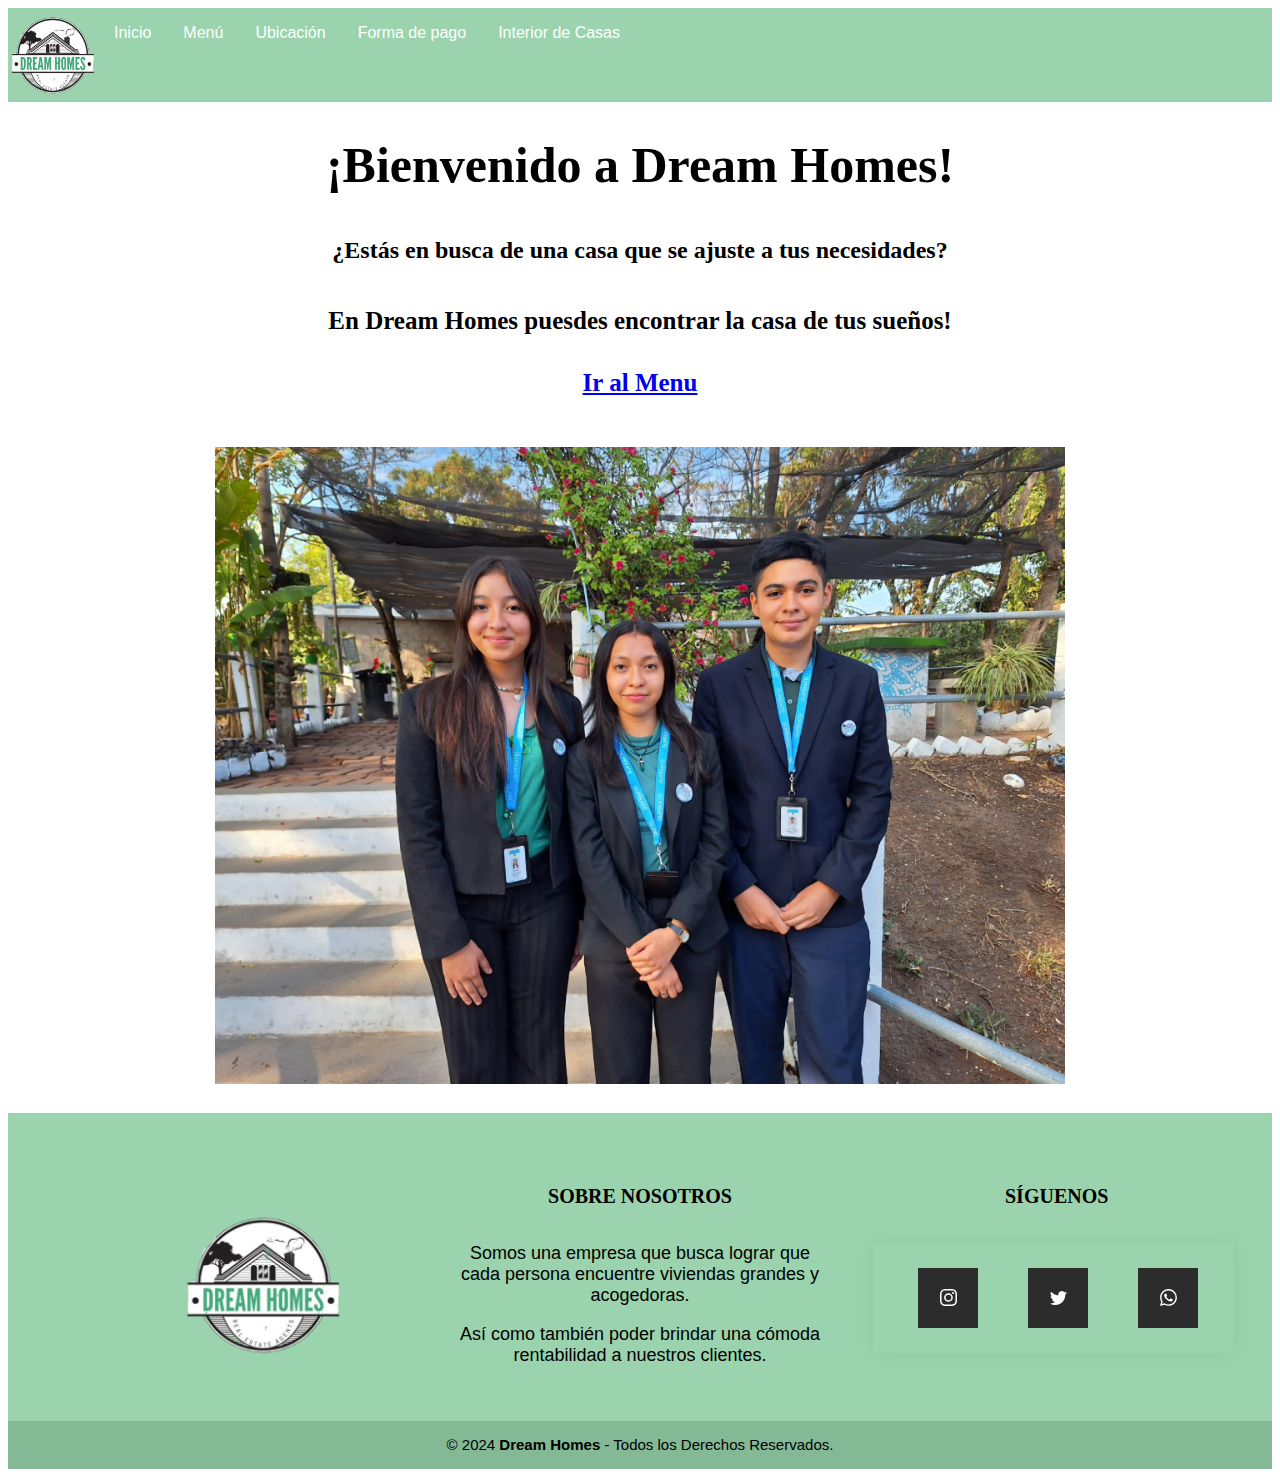
<file: index.html>
<!DOCTYPE html>
<html lang="en">
<head>
    <meta charset="UTF-8">
    <meta name="viewport" content="width=device-width, initial-scale=1.0">
    <link rel="stylesheet" href="css/iniciooodhh.css">
    <title>Dream Homes</title>
</head>
 <!--Hola, aqui haremos la página de inicio-->
 <header>
    <div class="Menú">
<nav>
    <ul>
        <li><img id="logo" src="img/dreamhomes.png"></li>
        <li><a href="index.html">Inicio</a></li>
        <li><a href="menú.html">Menú</a></li>
        <li><a href="ubicación.html">Ubicación</a></li>
        <li><a href="contacto.html">Forma de pago</a></li>
        <li><a href="interior.html">Interior de Casas</a></li>
    </ul>
</nav>  
<body>
    <center>
    <h1>¡Bienvenido a Dream Homes!</h1>
    <h2>¿Estás en busca de una casa que se ajuste a tus necesidades?</h2>
    <h4>En Dream Homes puesdes encontrar la casa de tus sueños!</h4>

   <div id="comenzar">
    <a href="menú.html"><h3>Ir al Menu</h3></a>
   </div>
    <img id="dream" src="img/wearedreamhomes.jpg">
   </center>
   
</body>
<footer class="pie">
    <div class="grupo-1">
        <div class="box">
            <figure>
                <a href="#">
                    <img src="img/dreamhomes.png" alt="logo de dream homes">
                </a>
            </figure>
        </div>
        <div class="box">
            <h2>SOBRE NOSOTROS</h2>
            <p>Somos una empresa que busca lograr que cada persona encuentre viviendas grandes y acogedoras.</p>
            <p>Así como también poder brindar una cómoda rentabilidad a nuestros clientes.</p>
        </div>
        <div class="box">
            <h2>SÍGUENOS</h2>
            <div class="red-social">
                <div class="card">
                    <a href="#" class="socialContainer containerOne">
                      <svg class="socialSvg instagramSvg" viewBox="0 0 16 16"> <path d="M8 0C5.829 0 5.556.01 4.703.048 3.85.088 3.269.222 2.76.42a3.917 3.917 0 0 0-1.417.923A3.927 3.927 0 0 0 .42 2.76C.222 3.268.087 3.85.048 4.7.01 5.555 0 5.827 0 8.001c0 2.172.01 2.444.048 3.297.04.852.174 1.433.372 1.942.205.526.478.972.923 1.417.444.445.89.719 1.416.923.51.198 1.09.333 1.942.372C5.555 15.99 5.827 16 8 16s2.444-.01 3.298-.048c.851-.04 1.434-.174 1.943-.372a3.916 3.916 0 0 0 1.416-.923c.445-.445.718-.891.923-1.417.197-.509.332-1.09.372-1.942C15.99 10.445 16 10.173 16 8s-.01-2.445-.048-3.299c-.04-.851-.175-1.433-.372-1.941a3.926 3.926 0 0 0-.923-1.417A3.911 3.911 0 0 0 13.24.42c-.51-.198-1.092-.333-1.943-.372C10.443.01 10.172 0 7.998 0h.003zm-.717 1.442h.718c2.136 0 2.389.007 3.232.046.78.035 1.204.166 1.486.275.373.145.64.319.92.599.28.28.453.546.598.92.11.281.24.705.275 1.485.039.843.047 1.096.047 3.231s-.008 2.389-.047 3.232c-.035.78-.166 1.203-.275 1.485a2.47 2.47 0 0 1-.599.919c-.28.28-.546.453-.92.598-.28.11-.704.24-1.485.276-.843.038-1.096.047-3.232.047s-2.39-.009-3.233-.047c-.78-.036-1.203-.166-1.485-.276a2.478 2.478 0 0 1-.92-.598 2.48 2.48 0 0 1-.6-.92c-.109-.281-.24-.705-.275-1.485-.038-.843-.046-1.096-.046-3.233 0-2.136.008-2.388.046-3.231.036-.78.166-1.204.276-1.486.145-.373.319-.64.599-.92.28-.28.546-.453.92-.598.282-.11.705-.24 1.485-.276.738-.034 1.024-.044 2.515-.045v.002zm4.988 1.328a.96.96 0 1 0 0 1.92.96.96 0 0 0 0-1.92zm-4.27 1.122a4.109 4.109 0 1 0 0 8.217 4.109 4.109 0 0 0 0-8.217zm0 1.441a2.667 2.667 0 1 1 0 5.334 2.667 2.667 0 0 1 0-5.334z"></path> </svg>
                    </a>
                    
                    <a href="#" class="socialContainer containerTwo">
                      <svg class="socialSvg facebookSvg" viewBox="0 0 16 16"> <path d="M5.026 15c6.038 0 9.341-5.003 9.341-9.334 0-.14 0-.282-.006-.422A6.685 6.685 0 0 0 16 3.542a6.658 6.658 0 0 1-1.889.518 3.301 3.301 0 0 0 1.447-1.817 6.533 6.533 0 0 1-2.087.793A3.286 3.286 0 0 0 7.875 6.03a9.325 9.325 0 0 1-6.767-3.429 3.289 3.289 0 0 0 1.018 4.382A3.323 3.323 0 0 1 .64 6.575v.045a3.288 3.288 0 0 0 2.632 3.218 3.203 3.203 0 0 1-.865.115 3.23 3.23 0 0 1-.614-.057 3.283 3.283 0 0 0 3.067 2.277A6.588 6.588 0 0 1 .78 13.58a6.32 6.32 0 0 1-.78-.045A9.344 9.344 0 0 0 5.026 15z"></path> </svg>              </a>
                      
                   
                    
                    <a href="#" class="socialContainer containerFour">
                      <svg class="socialSvg whatsappSvg" viewBox="0 0 16 16"> <path d="M13.601 2.326A7.854 7.854 0 0 0 7.994 0C3.627 0 .068 3.558.064 7.926c0 1.399.366 2.76 1.057 3.965L0 16l4.204-1.102a7.933 7.933 0 0 0 3.79.965h.004c4.368 0 7.926-3.558 7.93-7.93A7.898 7.898 0 0 0 13.6 2.326zM7.994 14.521a6.573 6.573 0 0 1-3.356-.92l-.24-.144-2.494.654.666-2.433-.156-.251a6.56 6.56 0 0 1-1.007-3.505c0-3.626 2.957-6.584 6.591-6.584a6.56 6.56 0 0 1 4.66 1.931 6.557 6.557 0 0 1 1.928 4.66c-.004 3.639-2.961 6.592-6.592 6.592zm3.615-4.934c-.197-.099-1.17-.578-1.353-.646-.182-.065-.315-.099-.445.099-.133.197-.513.646-.627.775-.114.133-.232.148-.43.05-.197-.1-.836-.308-1.592-.985-.59-.525-.985-1.175-1.103-1.372-.114-.198-.011-.304.088-.403.087-.088.197-.232.296-.346.1-.114.133-.198.198-.33.065-.134.034-.248-.015-.347-.05-.099-.445-1.076-.612-1.47-.16-.389-.323-.335-.445-.34-.114-.007-.247-.007-.38-.007a.729.729 0 0 0-.529.247c-.182.198-.691.677-.691 1.654 0 .977.71 1.916.81 2.049.098.133 1.394 2.132 3.383 2.992.47.205.84.326 1.129.418.475.152.904.129 1.246.08.38-.058 1.171-.48 1.338-.943.164-.464.164-.86.114-.943-.049-.084-.182-.133-.38-.232z"></path> </svg>
                    </a>
                  </div>    
            </div>
        </div>
    </div>
    <div class="grupo-2">
        <small>&copy; 2024 <b>Dream Homes</b> - Todos los Derechos Reservados.</small>

    </div>
</footer>
</html>
</file>
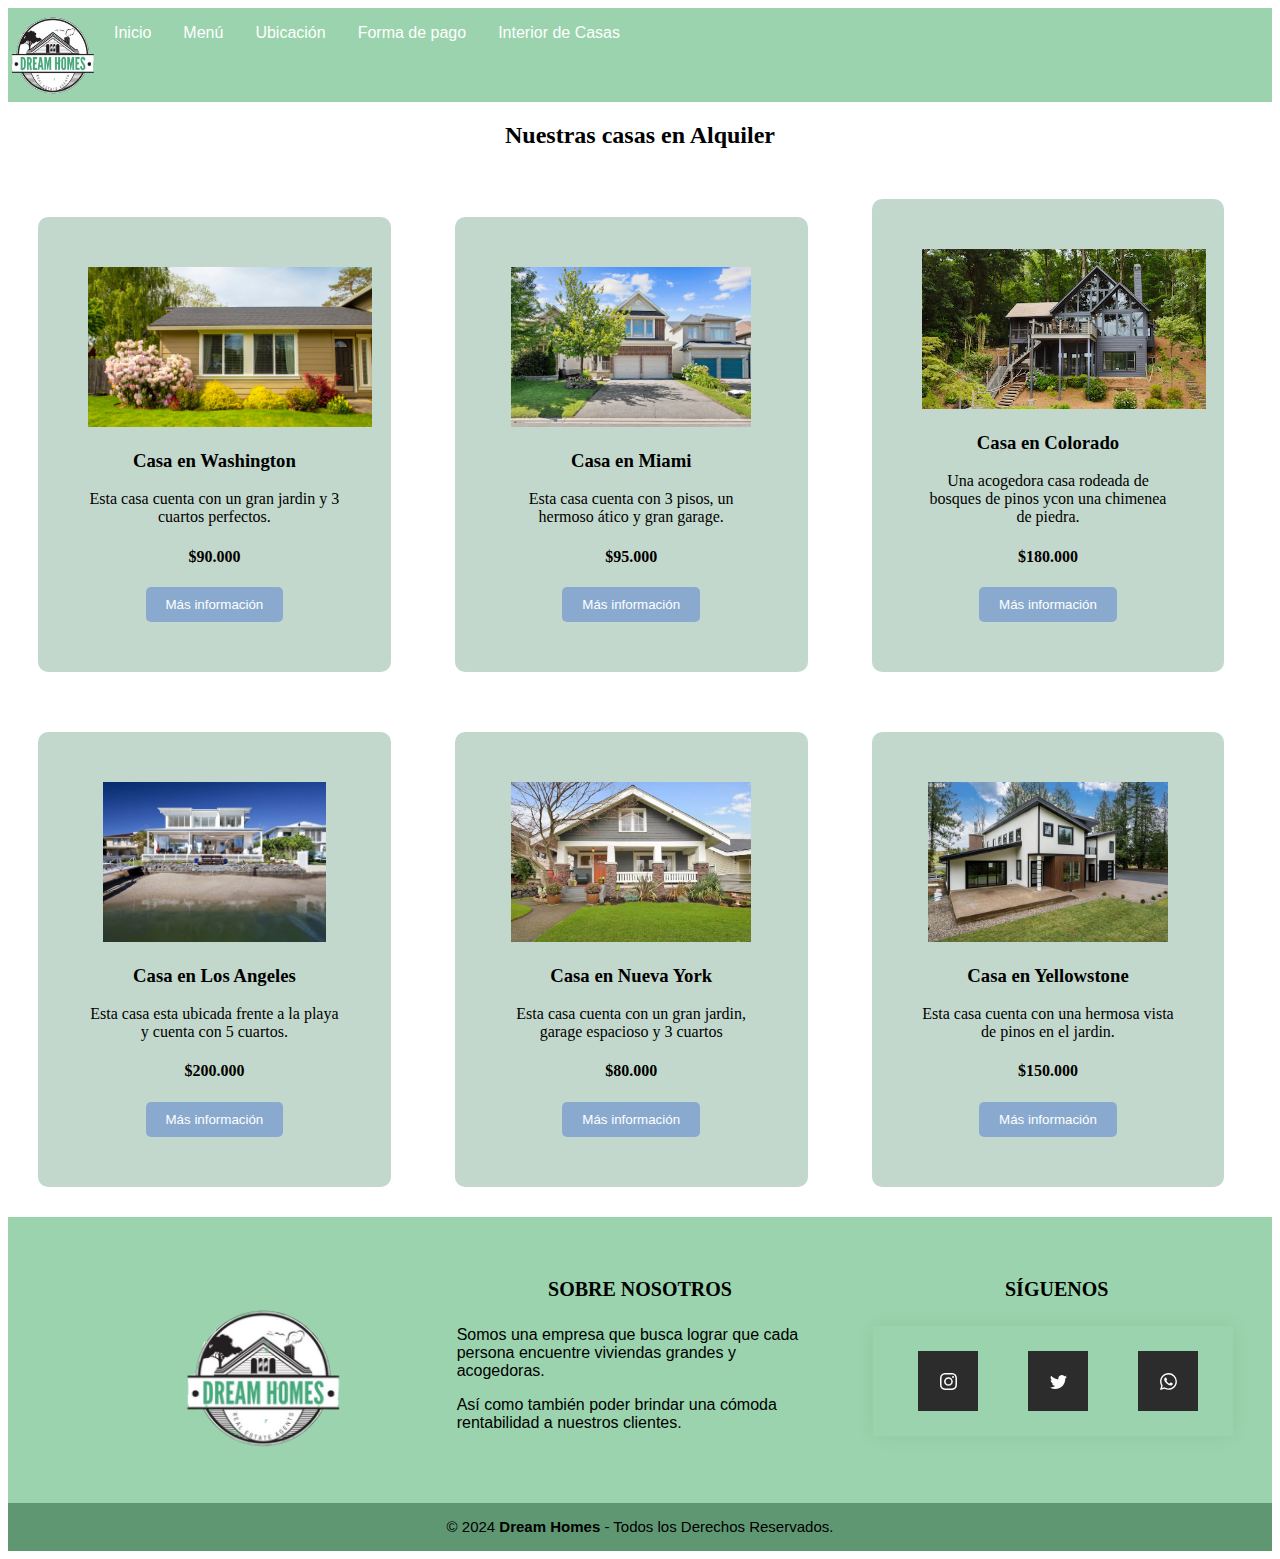
<file: alquiler.html>
<!DOCTYPE html>
<html lang="en">
<head>
    <meta charset="UTF-8">
    <meta name="viewport" content="width=device-width, initial-scale=1.0">
    <link rel="stylesheet" href="css/alquiler.css">
    <link rel="shortcut icon" href="img/dreamhomes.png" type="image/x-icon">
    <title>Dream Homes</title>
</head>
<body>
    <!--Hola, aqui haremos el menú-->
    <header>
        <div class="Menú">
    <nav>
        <ul>
            <li><img id="logo" src="img/dreamhomes.png"></li>
            <li><a href="index.html">Inicio</a></li>
            <li><a href="menú.html">Menú</a></li>
            <li><a href="ubicación.html">Ubicación</a></li>
            <li><a href="contacto.html">Forma de pago</a></li>
            <li><a href="interior.html">Interior de Casas</a></li>
        </ul>
    </nav>
    <h2>Nuestras casas en Alquiler</h2>

    <section class="casa">
        <img src="img/house5.jpg" class="imagen">
        <h3>Casa en Washington</h3>
        <p>Esta casa cuenta con un gran jardin y 3 cuartos perfectos.</p>
        <h4>$90.000</h4>
        <div class="boton">
            <button type="submit">Más información</button>
        </div>
    </section>

    <section class="casa">
        <img src="img/house6.avif" class="imagen">
        <h3>Casa en Miami</h3>
        <p>Esta casa cuenta con 3 pisos, un hermoso ático y gran garage.</p>
        <h4>$95.000</h4>
        <div class="boton">
            <button type="submit">Más información</button>
        </div>
    </section>

    <section class="casa">
        <img src="img/house7.jpg" class="imagen">
        <h3>Casa en Colorado</h3>
        <p>Una acogedora casa rodeada de bosques de pinos ycon una chimenea de piedra.</p>
        <h4>$180.000</h4>
        <div class="boton">
            <button type="submit">Más información</button>
        </div>
    </section>

    <section class="casa">
        <img src="img/house8.jpg" class="imagen">
        <h3>Casa en Los Angeles</h3>
        <p>Esta casa esta ubicada frente a la playa y cuenta con 5 cuartos.</p>
        <h4>$200.000</h4>
        <div class="boton">
            <button type="submit">Más información</button>
        </div>
    </section>

    <section class="casa">
        <img src="img/house9.webp" class="imagen">
        <h3>Casa en Nueva York</h3>
        <p>Esta casa cuenta con un gran jardin, garage espacioso y 3 cuartos</p>
        <h4>$80.000</h4>
        <div class="boton">
            <button type="submit">Más información</button>
        </div>
    </section>

    <section class="casa">
        <img src="img/home1.jpg" class="imagen">
        <h3>Casa en Yellowstone</h3>
        <p>Esta casa cuenta con una hermosa vista de pinos en el jardin.</p>
        <h4>$150.000</h4>
        <div class="boton">
            <button type="submit">Más información</button>
        </div>
    </section>
    <!--Pie de la página-->    
    </body>
    <footer class="pie">
        <div class="grupo-1">
            <div class="box">
                <figure>
                    <a href="#">
                        <img src="img/dreamhomes.png" alt="logo de dream homes">
                    </a>
                </figure>
            </div>
            <div class="box">
                <h2>SOBRE NOSOTROS</h2>
                <p>Somos una empresa que busca lograr que cada persona encuentre viviendas grandes y acogedoras.</p>
                <p>Así como también poder brindar una cómoda rentabilidad a nuestros clientes.</p>
            </div>
                <div class="box">
                    <h2>SÍGUENOS</h2>
                    <div class="red-social">
                        <div class="card">
                            <a href="#" class="socialContainer containerOne">
                              <svg class="socialSvg instagramSvg" viewBox="0 0 16 16"> <path d="M8 0C5.829 0 5.556.01 4.703.048 3.85.088 3.269.222 2.76.42a3.917 3.917 0 0 0-1.417.923A3.927 3.927 0 0 0 .42 2.76C.222 3.268.087 3.85.048 4.7.01 5.555 0 5.827 0 8.001c0 2.172.01 2.444.048 3.297.04.852.174 1.433.372 1.942.205.526.478.972.923 1.417.444.445.89.719 1.416.923.51.198 1.09.333 1.942.372C5.555 15.99 5.827 16 8 16s2.444-.01 3.298-.048c.851-.04 1.434-.174 1.943-.372a3.916 3.916 0 0 0 1.416-.923c.445-.445.718-.891.923-1.417.197-.509.332-1.09.372-1.942C15.99 10.445 16 10.173 16 8s-.01-2.445-.048-3.299c-.04-.851-.175-1.433-.372-1.941a3.926 3.926 0 0 0-.923-1.417A3.911 3.911 0 0 0 13.24.42c-.51-.198-1.092-.333-1.943-.372C10.443.01 10.172 0 7.998 0h.003zm-.717 1.442h.718c2.136 0 2.389.007 3.232.046.78.035 1.204.166 1.486.275.373.145.64.319.92.599.28.28.453.546.598.92.11.281.24.705.275 1.485.039.843.047 1.096.047 3.231s-.008 2.389-.047 3.232c-.035.78-.166 1.203-.275 1.485a2.47 2.47 0 0 1-.599.919c-.28.28-.546.453-.92.598-.28.11-.704.24-1.485.276-.843.038-1.096.047-3.232.047s-2.39-.009-3.233-.047c-.78-.036-1.203-.166-1.485-.276a2.478 2.478 0 0 1-.92-.598 2.48 2.48 0 0 1-.6-.92c-.109-.281-.24-.705-.275-1.485-.038-.843-.046-1.096-.046-3.233 0-2.136.008-2.388.046-3.231.036-.78.166-1.204.276-1.486.145-.373.319-.64.599-.92.28-.28.546-.453.92-.598.282-.11.705-.24 1.485-.276.738-.034 1.024-.044 2.515-.045v.002zm4.988 1.328a.96.96 0 1 0 0 1.92.96.96 0 0 0 0-1.92zm-4.27 1.122a4.109 4.109 0 1 0 0 8.217 4.109 4.109 0 0 0 0-8.217zm0 1.441a2.667 2.667 0 1 1 0 5.334 2.667 2.667 0 0 1 0-5.334z"></path> </svg>
                            </a>
                            
                            <a href="#" class="socialContainer containerTwo">
                              <svg class="socialSvg facebookSvg" viewBox="0 0 16 16"> <path d="M5.026 15c6.038 0 9.341-5.003 9.341-9.334 0-.14 0-.282-.006-.422A6.685 6.685 0 0 0 16 3.542a6.658 6.658 0 0 1-1.889.518 3.301 3.301 0 0 0 1.447-1.817 6.533 6.533 0 0 1-2.087.793A3.286 3.286 0 0 0 7.875 6.03a9.325 9.325 0 0 1-6.767-3.429 3.289 3.289 0 0 0 1.018 4.382A3.323 3.323 0 0 1 .64 6.575v.045a3.288 3.288 0 0 0 2.632 3.218 3.203 3.203 0 0 1-.865.115 3.23 3.23 0 0 1-.614-.057 3.283 3.283 0 0 0 3.067 2.277A6.588 6.588 0 0 1 .78 13.58a6.32 6.32 0 0 1-.78-.045A9.344 9.344 0 0 0 5.026 15z"></path> </svg>              </a>
                              
                           
                            
                            <a href="#" class="socialContainer containerFour">
                              <svg class="socialSvg whatsappSvg" viewBox="0 0 16 16"> <path d="M13.601 2.326A7.854 7.854 0 0 0 7.994 0C3.627 0 .068 3.558.064 7.926c0 1.399.366 2.76 1.057 3.965L0 16l4.204-1.102a7.933 7.933 0 0 0 3.79.965h.004c4.368 0 7.926-3.558 7.93-7.93A7.898 7.898 0 0 0 13.6 2.326zM7.994 14.521a6.573 6.573 0 0 1-3.356-.92l-.24-.144-2.494.654.666-2.433-.156-.251a6.56 6.56 0 0 1-1.007-3.505c0-3.626 2.957-6.584 6.591-6.584a6.56 6.56 0 0 1 4.66 1.931 6.557 6.557 0 0 1 1.928 4.66c-.004 3.639-2.961 6.592-6.592 6.592zm3.615-4.934c-.197-.099-1.17-.578-1.353-.646-.182-.065-.315-.099-.445.099-.133.197-.513.646-.627.775-.114.133-.232.148-.43.05-.197-.1-.836-.308-1.592-.985-.59-.525-.985-1.175-1.103-1.372-.114-.198-.011-.304.088-.403.087-.088.197-.232.296-.346.1-.114.133-.198.198-.33.065-.134.034-.248-.015-.347-.05-.099-.445-1.076-.612-1.47-.16-.389-.323-.335-.445-.34-.114-.007-.247-.007-.38-.007a.729.729 0 0 0-.529.247c-.182.198-.691.677-.691 1.654 0 .977.71 1.916.81 2.049.098.133 1.394 2.132 3.383 2.992.47.205.84.326 1.129.418.475.152.904.129 1.246.08.38-.058 1.171-.48 1.338-.943.164-.464.164-.86.114-.943-.049-.084-.182-.133-.38-.232z"></path> </svg>
                            </a>
                          </div>    
                    </div>
                </div>
            </div>
        <div class="grupo-2">
            <small>&copy; 2024 <b>Dream Homes</b> - Todos los Derechos Reservados.</small>
    
        </div>
    </footer>
</file>
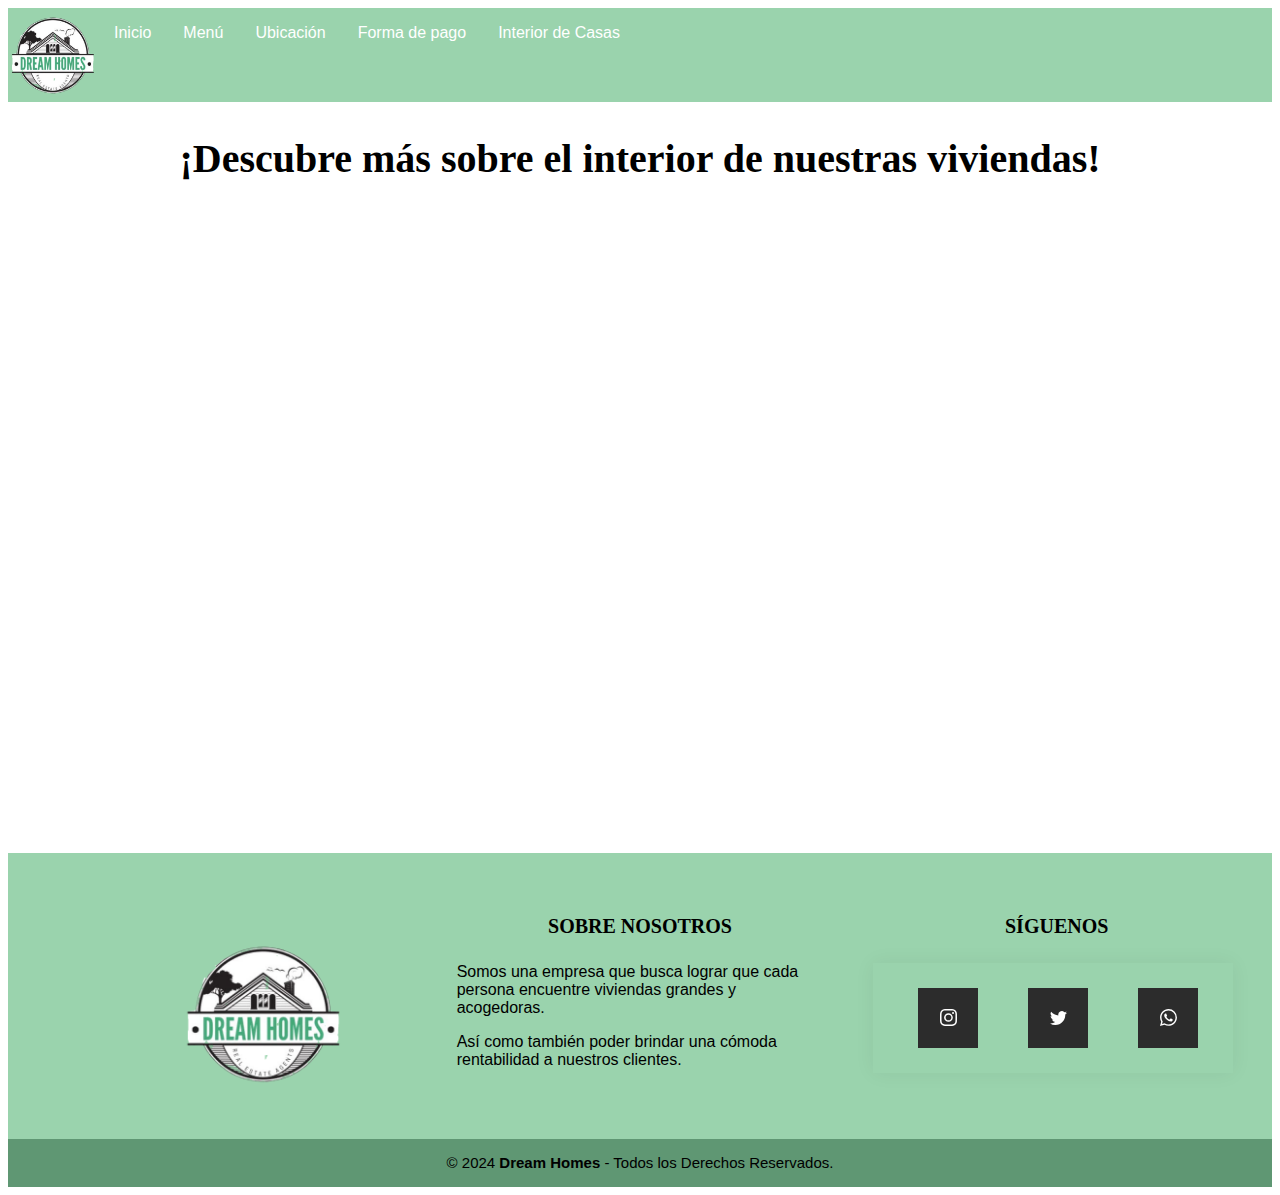
<file: interior.html>
<!DOCTYPE html>
<html lang="en">
<head>
    <meta charset="UTF-8">
    <meta name="viewport" content="width=device-width, initial-scale=1.0">
    <link rel="stylesheet" href="css/interiorr.css">
    <link rel="shortcut icon" href="img/dreamhomes.png" type="image/x-icon">
    <title>Dream Homes</title>
</head>
<!--Hola, aqui haremos el menú-->
<header>
    <div class="Menú">
<nav>
    <ul>
        <li><img id="logo" src="img/dreamhomes.png"></li>
        <li><a href="index.html">Inicio</a></li>
        <li><a href="menú.html">Menú</a></li>
        <li><a href="ubicación.html">Ubicación</a></li>
        <li><a href="contacto.html">Forma de pago</a></li>
        <li><a href="interior.html">Interior de Casas</a></li>
    </ul>
</nav>
<body>
    <!--Aqui irán los vídeos-->
    <center>
    <h2>¡Descubre más sobre el interior de nuestras viviendas!</h2>
    <iframe width="560" height="315" src="https://www.youtube.com/embed/RCQ3SqLmV08?si=vv2QjwmcSZG0Zabj" title="YouTube video player" frameborder="0" allow="accelerometer; autoplay; clipboard-write; encrypted-media; gyroscope; picture-in-picture; web-share" referrerpolicy="strict-origin-when-cross-origin" allowfullscreen></iframe>
    <iframe width="560" height="315" src="https://www.youtube.com/embed/bQdOIUgI-To?si=vbafBzjgOJHocFiv" title="YouTube video player" frameborder="0" allow="accelerometer; autoplay; clipboard-write; encrypted-media; gyroscope; picture-in-picture; web-share" referrerpolicy="strict-origin-when-cross-origin" allowfullscreen></iframe>
    <iframe width="560" height="315" src="https://www.youtube.com/embed/5LyRRJ8ruNY?si=gXCCgdUWD3jge6fj" title="YouTube video player" frameborder="0" allow="accelerometer; autoplay; clipboard-write; encrypted-media; gyroscope; picture-in-picture; web-share" referrerpolicy="strict-origin-when-cross-origin" allowfullscreen></iframe>
    <iframe width="560" height="315" src="https://www.youtube.com/embed/VUivm5y_xFQ?si=n5mnulv6_6nD6kDc" title="YouTube video player" frameborder="0" allow="accelerometer; autoplay; clipboard-write; encrypted-media; gyroscope; picture-in-picture; web-share" referrerpolicy="strict-origin-when-cross-origin" allowfullscreen></iframe>
    </center>
    <!--Aqui terminan-->
   </body>
   <!--Pie de página-->
   <footer class="pie">
    <div class="grupo-1">
        <div class="box">
            <figure>
                <a href="#">
                    <img src="img/dreamhomes.png" alt="logo de dream homes">
                </a>
            </figure>
        </div>
        <div class="box">
            <h2>SOBRE NOSOTROS</h2>
            <p>Somos una empresa que busca lograr que cada persona encuentre viviendas grandes y acogedoras.</p>
            <p>Así como también poder brindar una cómoda rentabilidad a nuestros clientes.</p>
        </div>
        <div class="box">
            <h2>SÍGUENOS</h2>
            <div class="red-social">
                <div class="card">
                    <a href="#" class="socialContainer containerOne">
                      <svg class="socialSvg instagramSvg" viewBox="0 0 16 16"> <path d="M8 0C5.829 0 5.556.01 4.703.048 3.85.088 3.269.222 2.76.42a3.917 3.917 0 0 0-1.417.923A3.927 3.927 0 0 0 .42 2.76C.222 3.268.087 3.85.048 4.7.01 5.555 0 5.827 0 8.001c0 2.172.01 2.444.048 3.297.04.852.174 1.433.372 1.942.205.526.478.972.923 1.417.444.445.89.719 1.416.923.51.198 1.09.333 1.942.372C5.555 15.99 5.827 16 8 16s2.444-.01 3.298-.048c.851-.04 1.434-.174 1.943-.372a3.916 3.916 0 0 0 1.416-.923c.445-.445.718-.891.923-1.417.197-.509.332-1.09.372-1.942C15.99 10.445 16 10.173 16 8s-.01-2.445-.048-3.299c-.04-.851-.175-1.433-.372-1.941a3.926 3.926 0 0 0-.923-1.417A3.911 3.911 0 0 0 13.24.42c-.51-.198-1.092-.333-1.943-.372C10.443.01 10.172 0 7.998 0h.003zm-.717 1.442h.718c2.136 0 2.389.007 3.232.046.78.035 1.204.166 1.486.275.373.145.64.319.92.599.28.28.453.546.598.92.11.281.24.705.275 1.485.039.843.047 1.096.047 3.231s-.008 2.389-.047 3.232c-.035.78-.166 1.203-.275 1.485a2.47 2.47 0 0 1-.599.919c-.28.28-.546.453-.92.598-.28.11-.704.24-1.485.276-.843.038-1.096.047-3.232.047s-2.39-.009-3.233-.047c-.78-.036-1.203-.166-1.485-.276a2.478 2.478 0 0 1-.92-.598 2.48 2.48 0 0 1-.6-.92c-.109-.281-.24-.705-.275-1.485-.038-.843-.046-1.096-.046-3.233 0-2.136.008-2.388.046-3.231.036-.78.166-1.204.276-1.486.145-.373.319-.64.599-.92.28-.28.546-.453.92-.598.282-.11.705-.24 1.485-.276.738-.034 1.024-.044 2.515-.045v.002zm4.988 1.328a.96.96 0 1 0 0 1.92.96.96 0 0 0 0-1.92zm-4.27 1.122a4.109 4.109 0 1 0 0 8.217 4.109 4.109 0 0 0 0-8.217zm0 1.441a2.667 2.667 0 1 1 0 5.334 2.667 2.667 0 0 1 0-5.334z"></path> </svg>
                    </a>
                    
                    <a href="#" class="socialContainer containerTwo">
                      <svg class="socialSvg facebookSvg" viewBox="0 0 16 16"> <path d="M5.026 15c6.038 0 9.341-5.003 9.341-9.334 0-.14 0-.282-.006-.422A6.685 6.685 0 0 0 16 3.542a6.658 6.658 0 0 1-1.889.518 3.301 3.301 0 0 0 1.447-1.817 6.533 6.533 0 0 1-2.087.793A3.286 3.286 0 0 0 7.875 6.03a9.325 9.325 0 0 1-6.767-3.429 3.289 3.289 0 0 0 1.018 4.382A3.323 3.323 0 0 1 .64 6.575v.045a3.288 3.288 0 0 0 2.632 3.218 3.203 3.203 0 0 1-.865.115 3.23 3.23 0 0 1-.614-.057 3.283 3.283 0 0 0 3.067 2.277A6.588 6.588 0 0 1 .78 13.58a6.32 6.32 0 0 1-.78-.045A9.344 9.344 0 0 0 5.026 15z"></path> </svg>              </a>
                      
                   
                    
                    <a href="#" class="socialContainer containerFour">
                      <svg class="socialSvg whatsappSvg" viewBox="0 0 16 16"> <path d="M13.601 2.326A7.854 7.854 0 0 0 7.994 0C3.627 0 .068 3.558.064 7.926c0 1.399.366 2.76 1.057 3.965L0 16l4.204-1.102a7.933 7.933 0 0 0 3.79.965h.004c4.368 0 7.926-3.558 7.93-7.93A7.898 7.898 0 0 0 13.6 2.326zM7.994 14.521a6.573 6.573 0 0 1-3.356-.92l-.24-.144-2.494.654.666-2.433-.156-.251a6.56 6.56 0 0 1-1.007-3.505c0-3.626 2.957-6.584 6.591-6.584a6.56 6.56 0 0 1 4.66 1.931 6.557 6.557 0 0 1 1.928 4.66c-.004 3.639-2.961 6.592-6.592 6.592zm3.615-4.934c-.197-.099-1.17-.578-1.353-.646-.182-.065-.315-.099-.445.099-.133.197-.513.646-.627.775-.114.133-.232.148-.43.05-.197-.1-.836-.308-1.592-.985-.59-.525-.985-1.175-1.103-1.372-.114-.198-.011-.304.088-.403.087-.088.197-.232.296-.346.1-.114.133-.198.198-.33.065-.134.034-.248-.015-.347-.05-.099-.445-1.076-.612-1.47-.16-.389-.323-.335-.445-.34-.114-.007-.247-.007-.38-.007a.729.729 0 0 0-.529.247c-.182.198-.691.677-.691 1.654 0 .977.71 1.916.81 2.049.098.133 1.394 2.132 3.383 2.992.47.205.84.326 1.129.418.475.152.904.129 1.246.08.38-.058 1.171-.48 1.338-.943.164-.464.164-.86.114-.943-.049-.084-.182-.133-.38-.232z"></path> </svg>
                    </a>
                  </div>    
            </div>
        </div>
    </div>
    <div class="grupo-2">
        <small>&copy; 2024 <b>Dream Homes</b> - Todos los Derechos Reservados.</small>

    </div>
</footer>
   </html>
</file>
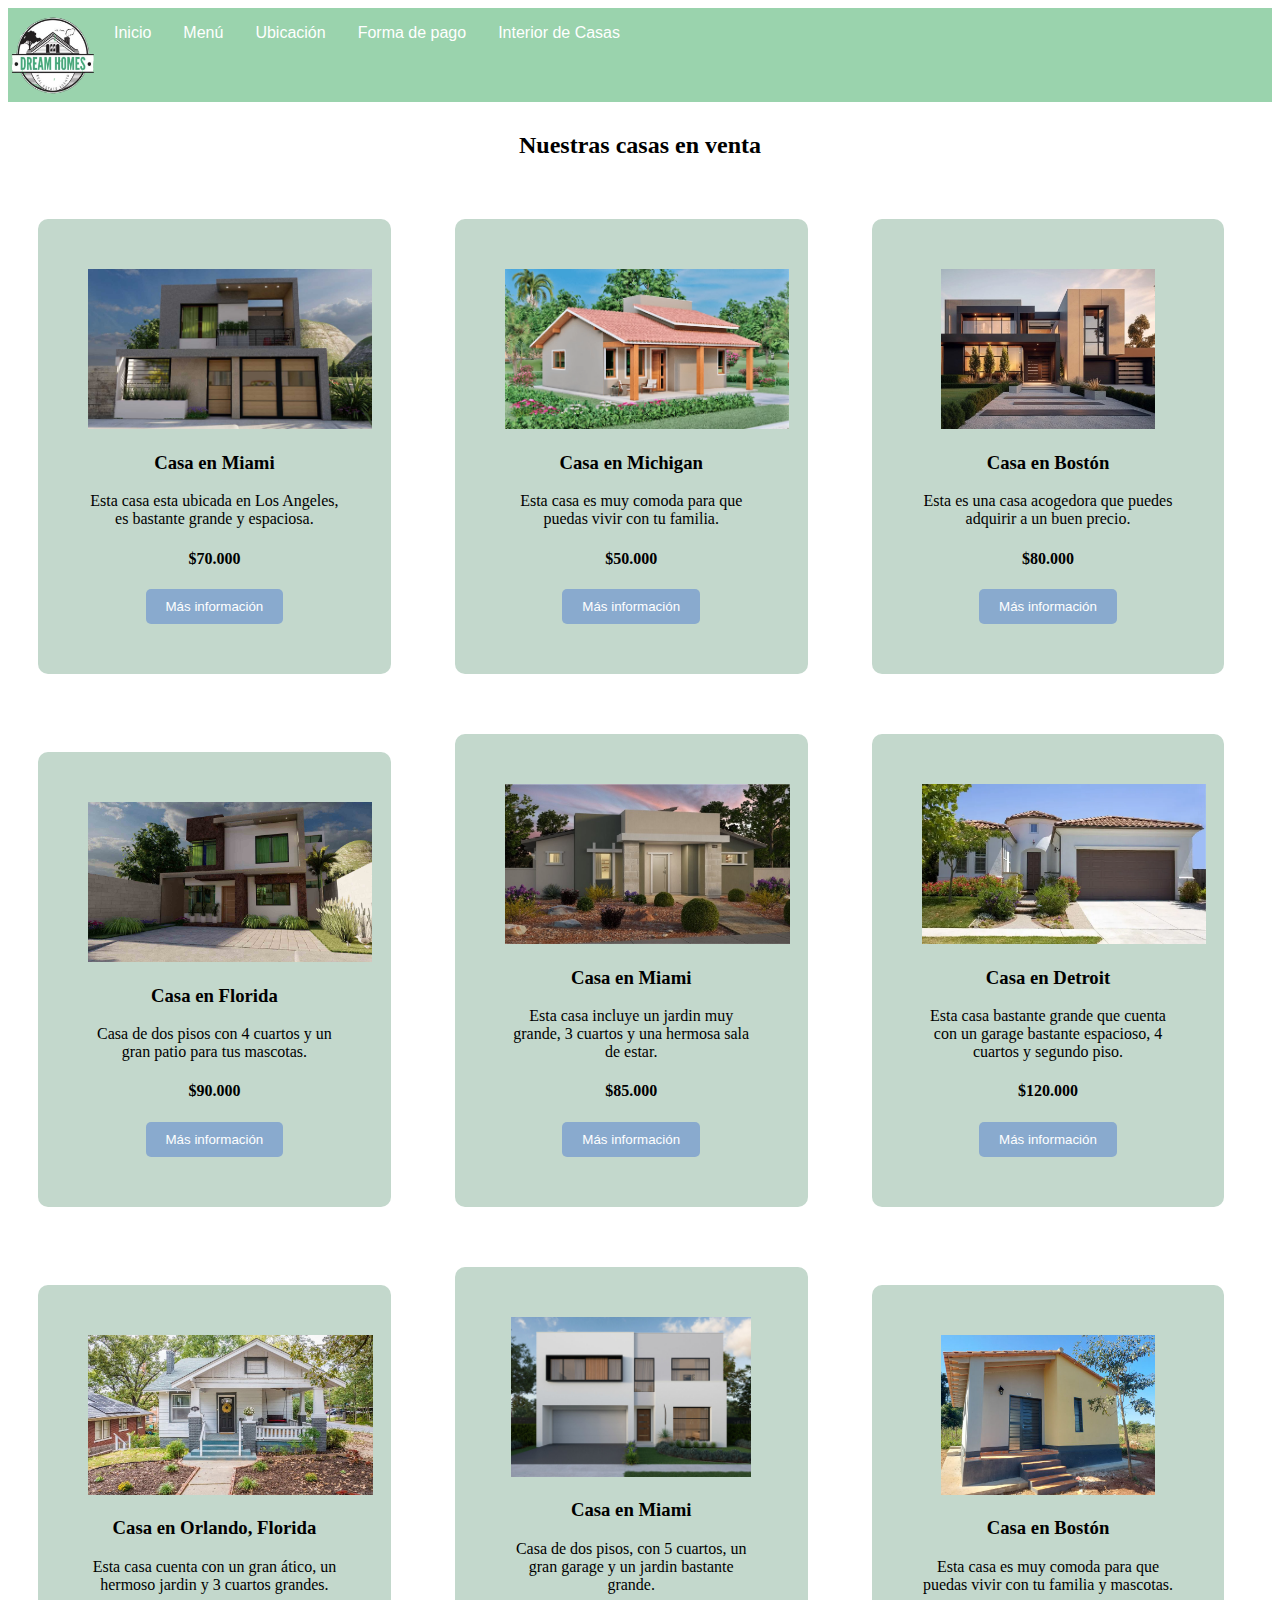
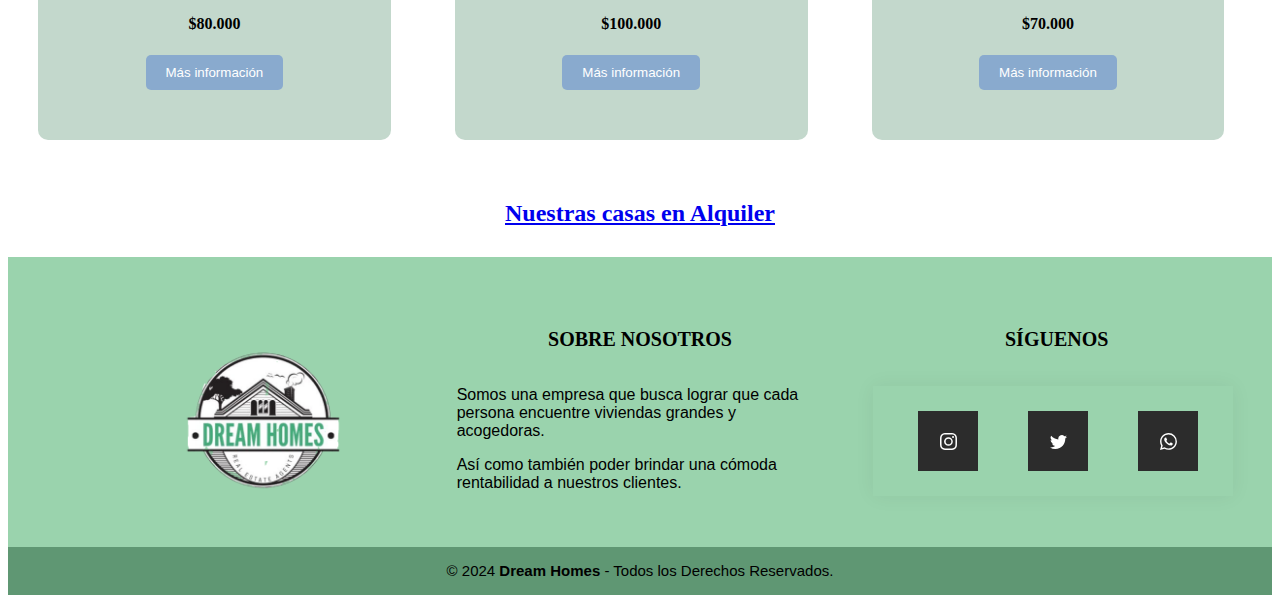
<file: menú.html>
<!DOCTYPE html>
<html lang="en">
<head>
    <meta charset="UTF-8">
    <meta name="viewport" content="width=device-width, initial-scale=1.0">
    <link rel="stylesheet" href="css/pagina1.css">
    <link rel="shortcut icon" href="img/dreamhomes.png" type="image/x-icon">
    <title>Dream Homes</title>
</head>
<body>
    <!--Hola, aqui haremos el menú-->
    <header>
        <div class="Menú">
    <nav>
        <ul>
            <li><img id="logo" src="img/dreamhomes.png"></li>
            <li><a href="index.html">Inicio</a></li>
            <li><a href="menú.html">Menú</a></li>
            <li><a href="ubicación.html">Ubicación</a></li>
            <li><a href="contacto.html">Forma de pago</a></li>
            <li><a href="interior.html">Interior de Casas</a></li>
        </ul>
    </nav>
    <h2>Nuestras casas en venta</h2>
   <!--Aquí empieza el contenido-->
    <section class="casa">
            <img src="img/casa1.jpg" class="imagen">
            <h3>Casa en Miami</h3>
            <p>Esta casa esta ubicada en Los Angeles, es bastante grande y espaciosa.</p>
            <h4>$70.000</h4>
            <div class="boton">
                <button type="submit">Más información</button>
            </div>
        </section>

        <section class="casa">
                <img src="img/casapequeña.webp" class="imagen">
                <h3>Casa en Michigan</h3>
                <p>Esta casa es muy comoda para que puedas vivir con tu familia.</p>
                <h4>$50.000</h4>
                <div class="boton">
                    <button type="submit">Más información</button>
                </div>
        </section>

    <section class="casa">
            <img src="img/casita.jpg" class="imagen">
            <h3>Casa en Bostón</h3>
            <p>Esta es una casa acogedora que puedes adquirir a un buen precio.</p>
            <h4>$80.000</h4>
            <div class="boton">
                <button type="submit">Más información</button>
            </div>
    </section>

    <section class="casa">
        <img src="img/house.jpg" class="imagen">
        <h3>Casa en Florida</h3>
        <p>Casa de dos pisos con 4 cuartos y un gran patio para tus mascotas.</p>
        <h4>$90.000</h4>
        <div class="boton">
            <button type="submit">Más información</button>
        </div>
    </section>
                       
    <section class="casa">
            <img src="img/floridahouse.jpg" class="imagen">
            <h3>Casa en Miami</h3>
            <p>Esta casa incluye un jardin muy grande, 3 cuartos y una hermosa sala de estar.</p>
            <h4>$85.000</h4>
            <div class="boton">
                <button type="submit">Más información</button>
            </div>
    </section>

<section class="casa">
        <img src="img/casota.webp" class="imagen">
        <h3>Casa en Detroit</h3>
        <p>Esta casa bastante grande que cuenta con un garage bastante espacioso, 4 cuartos y segundo piso.</p>
        <h4>$120.000</h4>
        <div class="boton">
            <button type="submit">Más información</button>
        </div>
</section>

<section class="casa">
    <img src="img/house10.jpg" class="imagen">
    <h3>Casa en Orlando, Florida</h3>
    <p>Esta casa cuenta con un gran ático, un hermoso jardin y 3 cuartos grandes.</p>
    <h4>$80.000</h4>
    <div class="boton">
        <button type="submit">Más información</button>
    </div>
</section>

<section class="casa">
    <img src="img/home.jpg" class="imagen">
    <h3>Casa en Miami</h3>
    <p>Casa de dos pisos, con 5 cuartos, un gran garage y un jardin bastante grande.</p>
    <h4>$100.000</h4>
    <div class="boton">
        <button type="submit">Más información</button>
    </div>
</section>

<section class="casa">
    <img src="img/house3.jpg" class="imagen">
    <h3>Casa en Bostón</h3>
    <p>Esta casa es muy comoda para que puedas vivir con tu familia y mascotas.</p>
    <h4>$70.000</h4>
    <div class="boton">
        <button type="submit">Más información</button>
    </div>
</section>
<a href="alquiler.html"><h2>Nuestras casas en Alquiler</h2></a>
</body>
<!--Pie de página-->
<footer class="pie">
    <div class="grupo-1">
        <div class="box">
            <figure>
                <a href="#">
                    <img src="img/dreamhomes.png" alt="logo de dream homes">
                </a>
            </figure>
        </div>
        <div class="box">
            <h2>SOBRE NOSOTROS</h2>
            <p>Somos una empresa que busca lograr que cada persona encuentre viviendas grandes y acogedoras.</p>
            <p>Así como también poder brindar una cómoda rentabilidad a nuestros clientes.</p>
        </div>
        <div class="box">
            <h2>SÍGUENOS</h2>
            <div class="red-social">
                <div class="card">
                    <a href="#" class="socialContainer containerOne">
                      <svg class="socialSvg instagramSvg" viewBox="0 0 16 16"> <path d="M8 0C5.829 0 5.556.01 4.703.048 3.85.088 3.269.222 2.76.42a3.917 3.917 0 0 0-1.417.923A3.927 3.927 0 0 0 .42 2.76C.222 3.268.087 3.85.048 4.7.01 5.555 0 5.827 0 8.001c0 2.172.01 2.444.048 3.297.04.852.174 1.433.372 1.942.205.526.478.972.923 1.417.444.445.89.719 1.416.923.51.198 1.09.333 1.942.372C5.555 15.99 5.827 16 8 16s2.444-.01 3.298-.048c.851-.04 1.434-.174 1.943-.372a3.916 3.916 0 0 0 1.416-.923c.445-.445.718-.891.923-1.417.197-.509.332-1.09.372-1.942C15.99 10.445 16 10.173 16 8s-.01-2.445-.048-3.299c-.04-.851-.175-1.433-.372-1.941a3.926 3.926 0 0 0-.923-1.417A3.911 3.911 0 0 0 13.24.42c-.51-.198-1.092-.333-1.943-.372C10.443.01 10.172 0 7.998 0h.003zm-.717 1.442h.718c2.136 0 2.389.007 3.232.046.78.035 1.204.166 1.486.275.373.145.64.319.92.599.28.28.453.546.598.92.11.281.24.705.275 1.485.039.843.047 1.096.047 3.231s-.008 2.389-.047 3.232c-.035.78-.166 1.203-.275 1.485a2.47 2.47 0 0 1-.599.919c-.28.28-.546.453-.92.598-.28.11-.704.24-1.485.276-.843.038-1.096.047-3.232.047s-2.39-.009-3.233-.047c-.78-.036-1.203-.166-1.485-.276a2.478 2.478 0 0 1-.92-.598 2.48 2.48 0 0 1-.6-.92c-.109-.281-.24-.705-.275-1.485-.038-.843-.046-1.096-.046-3.233 0-2.136.008-2.388.046-3.231.036-.78.166-1.204.276-1.486.145-.373.319-.64.599-.92.28-.28.546-.453.92-.598.282-.11.705-.24 1.485-.276.738-.034 1.024-.044 2.515-.045v.002zm4.988 1.328a.96.96 0 1 0 0 1.92.96.96 0 0 0 0-1.92zm-4.27 1.122a4.109 4.109 0 1 0 0 8.217 4.109 4.109 0 0 0 0-8.217zm0 1.441a2.667 2.667 0 1 1 0 5.334 2.667 2.667 0 0 1 0-5.334z"></path> </svg>
                    </a>
                    
                    <a href="#" class="socialContainer containerTwo">
                      <svg class="socialSvg facebookSvg" viewBox="0 0 16 16"> <path d="M5.026 15c6.038 0 9.341-5.003 9.341-9.334 0-.14 0-.282-.006-.422A6.685 6.685 0 0 0 16 3.542a6.658 6.658 0 0 1-1.889.518 3.301 3.301 0 0 0 1.447-1.817 6.533 6.533 0 0 1-2.087.793A3.286 3.286 0 0 0 7.875 6.03a9.325 9.325 0 0 1-6.767-3.429 3.289 3.289 0 0 0 1.018 4.382A3.323 3.323 0 0 1 .64 6.575v.045a3.288 3.288 0 0 0 2.632 3.218 3.203 3.203 0 0 1-.865.115 3.23 3.23 0 0 1-.614-.057 3.283 3.283 0 0 0 3.067 2.277A6.588 6.588 0 0 1 .78 13.58a6.32 6.32 0 0 1-.78-.045A9.344 9.344 0 0 0 5.026 15z"></path> </svg>              </a>
                      
                   
                    
                    <a href="#" class="socialContainer containerFour">
                      <svg class="socialSvg whatsappSvg" viewBox="0 0 16 16"> <path d="M13.601 2.326A7.854 7.854 0 0 0 7.994 0C3.627 0 .068 3.558.064 7.926c0 1.399.366 2.76 1.057 3.965L0 16l4.204-1.102a7.933 7.933 0 0 0 3.79.965h.004c4.368 0 7.926-3.558 7.93-7.93A7.898 7.898 0 0 0 13.6 2.326zM7.994 14.521a6.573 6.573 0 0 1-3.356-.92l-.24-.144-2.494.654.666-2.433-.156-.251a6.56 6.56 0 0 1-1.007-3.505c0-3.626 2.957-6.584 6.591-6.584a6.56 6.56 0 0 1 4.66 1.931 6.557 6.557 0 0 1 1.928 4.66c-.004 3.639-2.961 6.592-6.592 6.592zm3.615-4.934c-.197-.099-1.17-.578-1.353-.646-.182-.065-.315-.099-.445.099-.133.197-.513.646-.627.775-.114.133-.232.148-.43.05-.197-.1-.836-.308-1.592-.985-.59-.525-.985-1.175-1.103-1.372-.114-.198-.011-.304.088-.403.087-.088.197-.232.296-.346.1-.114.133-.198.198-.33.065-.134.034-.248-.015-.347-.05-.099-.445-1.076-.612-1.47-.16-.389-.323-.335-.445-.34-.114-.007-.247-.007-.38-.007a.729.729 0 0 0-.529.247c-.182.198-.691.677-.691 1.654 0 .977.71 1.916.81 2.049.098.133 1.394 2.132 3.383 2.992.47.205.84.326 1.129.418.475.152.904.129 1.246.08.38-.058 1.171-.48 1.338-.943.164-.464.164-.86.114-.943-.049-.084-.182-.133-.38-.232z"></path> </svg>
                    </a>
                  </div>    
            </div>
        </div>
    </div>
    <div class="grupo-2">
        <small>&copy; 2024 <b>Dream Homes</b> - Todos los Derechos Reservados.</small>

    </div>
</footer>
</html>
</file>
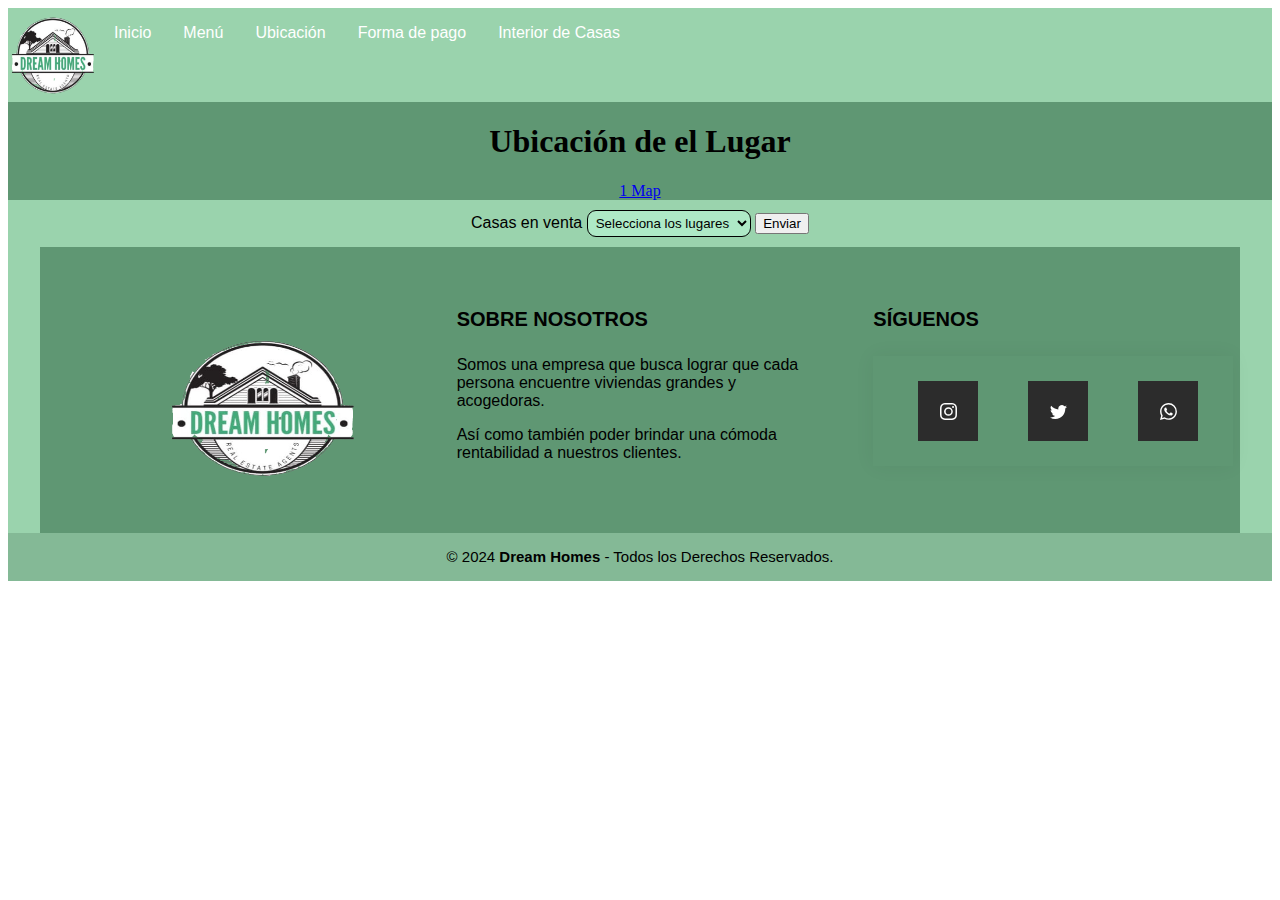
<file: ubicación.html>
<!DOCTYPE html>
<html lang="en">
<head>
    <meta charset="UTF-8">
    <meta name="viewport" content="width=device-width, initial-scale=1.0">
    <link rel="stylesheet" href="css/estilosmap.css">
    <title>Dream Homes</title>
</head>
<body>
    <!--Hola, aqui haremos el menú-->
    <header>
        <div class="Menú">
    <nav>
        <ul>
            <li><img id="logo" src="img/dreamhomes.png"></li>
            <li><a href="iniciodh.html">Inicio</a></li>
            <li><a href="dreamhomes.html">Menú</a></li>
            <li><a href="ubicación.html">Ubicación</a></li>
            <li><a href="contacto.html">Forma de pago</a></li>
            <li><a href="interior.html">Interior de Casas</a></li>
        </ul>
    </nav>
    <center>
    <h1>Ubicación de el Lugar</h1>
    <div id="wrapper-9cd199b9cc5410cd3b1ad21cab2e54d3">
		<div id="map-9cd199b9cc5410cd3b1ad21cab2e54d3"></div><script>(function () {
        var setting = {"query":"QRX7+7WG, Apopa, El Salvador","width":800,"height":600,"satellite":false,"zoom":12,"placeId":"ChIJGTEBHOo7Y48RDeggy52HLL0","cid":"0xbd2c879dcb20e80d","coords":[13.7981646,-89.1851619],"cityUrl":"/el-salvador/san-salvador-5390","cityAnchorText":"Mapa de San Salvador, San Salvador, El Salvador","lang":"es","queryString":"QRX7+7WG, Apopa, El Salvador","centerCoord":[13.7981646,-89.1851619],"id":"map-9cd199b9cc5410cd3b1ad21cab2e54d3","embed_id":"1097297"};
        var d = document;
        var s = d.createElement('script');
        s.src = 'https://1map.com/js/script-for-user.js?embed_id=1097297';
        s.async = true;
        s.onload = function (e) {
          window.OneMap.initMap(setting)
        };
        var to = d.getElementsByTagName('script')[0];
        to.parentNode.insertBefore(s, to);
      })();</script><a href="https://1map.com/es/map-embed">1 Map</a></div>
     <header>
        <ul>
                <ul>
                    <form action="#">
                        <label for="lang">Casas en venta</label>
                        <select name="lenguajes" id="lang">
                          <option value="selecciona">Selecciona los lugares</option>
                          <option value="javascript">La Paz</option>
                          <option value="php">Los Angeles</option>
                          <option value="java">Michigan</option>
                          <option value="golang">San Miguel</option>
                          <option value="python">San Francisco</option>
                          <option value="c#">Bostón</option>
                          <option value="C++">La Unión</option>
                          <option value="erlang">Santa Ana</option>
                        </select>
                        <input type="submit" value="Enviar" />
                    </form>
        </center>
</body>
<footer id="color" class="pie">
    <div class="grupo-1">
        <div class="box">
            <figure>
                <a href="#">
                    <img src="img/dreamhomes.png" alt="logo de dream homes">
                </a>
            </figure>
        </div>
        <div class="box">
            <h2>SOBRE NOSOTROS</h2>
            <p>Somos una empresa que busca lograr que cada persona encuentre viviendas grandes y acogedoras.</p>
            <p>Así como también poder brindar una cómoda rentabilidad a nuestros clientes.</p>
        </div>
        <div class="box">
            <h2>SÍGUENOS</h2>
            <div class="red-social">
                <div class="card">
                    <a href="#" class="socialContainer containerOne">
                      <svg class="socialSvg instagramSvg" viewBox="0 0 16 16"> <path d="M8 0C5.829 0 5.556.01 4.703.048 3.85.088 3.269.222 2.76.42a3.917 3.917 0 0 0-1.417.923A3.927 3.927 0 0 0 .42 2.76C.222 3.268.087 3.85.048 4.7.01 5.555 0 5.827 0 8.001c0 2.172.01 2.444.048 3.297.04.852.174 1.433.372 1.942.205.526.478.972.923 1.417.444.445.89.719 1.416.923.51.198 1.09.333 1.942.372C5.555 15.99 5.827 16 8 16s2.444-.01 3.298-.048c.851-.04 1.434-.174 1.943-.372a3.916 3.916 0 0 0 1.416-.923c.445-.445.718-.891.923-1.417.197-.509.332-1.09.372-1.942C15.99 10.445 16 10.173 16 8s-.01-2.445-.048-3.299c-.04-.851-.175-1.433-.372-1.941a3.926 3.926 0 0 0-.923-1.417A3.911 3.911 0 0 0 13.24.42c-.51-.198-1.092-.333-1.943-.372C10.443.01 10.172 0 7.998 0h.003zm-.717 1.442h.718c2.136 0 2.389.007 3.232.046.78.035 1.204.166 1.486.275.373.145.64.319.92.599.28.28.453.546.598.92.11.281.24.705.275 1.485.039.843.047 1.096.047 3.231s-.008 2.389-.047 3.232c-.035.78-.166 1.203-.275 1.485a2.47 2.47 0 0 1-.599.919c-.28.28-.546.453-.92.598-.28.11-.704.24-1.485.276-.843.038-1.096.047-3.232.047s-2.39-.009-3.233-.047c-.78-.036-1.203-.166-1.485-.276a2.478 2.478 0 0 1-.92-.598 2.48 2.48 0 0 1-.6-.92c-.109-.281-.24-.705-.275-1.485-.038-.843-.046-1.096-.046-3.233 0-2.136.008-2.388.046-3.231.036-.78.166-1.204.276-1.486.145-.373.319-.64.599-.92.28-.28.546-.453.92-.598.282-.11.705-.24 1.485-.276.738-.034 1.024-.044 2.515-.045v.002zm4.988 1.328a.96.96 0 1 0 0 1.92.96.96 0 0 0 0-1.92zm-4.27 1.122a4.109 4.109 0 1 0 0 8.217 4.109 4.109 0 0 0 0-8.217zm0 1.441a2.667 2.667 0 1 1 0 5.334 2.667 2.667 0 0 1 0-5.334z"></path> </svg>
                    </a>
                    
                    <a href="#" class="socialContainer containerTwo">
                      <svg class="socialSvg facebookSvg" viewBox="0 0 16 16"> <path d="M5.026 15c6.038 0 9.341-5.003 9.341-9.334 0-.14 0-.282-.006-.422A6.685 6.685 0 0 0 16 3.542a6.658 6.658 0 0 1-1.889.518 3.301 3.301 0 0 0 1.447-1.817 6.533 6.533 0 0 1-2.087.793A3.286 3.286 0 0 0 7.875 6.03a9.325 9.325 0 0 1-6.767-3.429 3.289 3.289 0 0 0 1.018 4.382A3.323 3.323 0 0 1 .64 6.575v.045a3.288 3.288 0 0 0 2.632 3.218 3.203 3.203 0 0 1-.865.115 3.23 3.23 0 0 1-.614-.057 3.283 3.283 0 0 0 3.067 2.277A6.588 6.588 0 0 1 .78 13.58a6.32 6.32 0 0 1-.78-.045A9.344 9.344 0 0 0 5.026 15z"></path> </svg>              </a>
                      
                   
                    
                    <a href="#" class="socialContainer containerFour">
                      <svg class="socialSvg whatsappSvg" viewBox="0 0 16 16"> <path d="M13.601 2.326A7.854 7.854 0 0 0 7.994 0C3.627 0 .068 3.558.064 7.926c0 1.399.366 2.76 1.057 3.965L0 16l4.204-1.102a7.933 7.933 0 0 0 3.79.965h.004c4.368 0 7.926-3.558 7.93-7.93A7.898 7.898 0 0 0 13.6 2.326zM7.994 14.521a6.573 6.573 0 0 1-3.356-.92l-.24-.144-2.494.654.666-2.433-.156-.251a6.56 6.56 0 0 1-1.007-3.505c0-3.626 2.957-6.584 6.591-6.584a6.56 6.56 0 0 1 4.66 1.931 6.557 6.557 0 0 1 1.928 4.66c-.004 3.639-2.961 6.592-6.592 6.592zm3.615-4.934c-.197-.099-1.17-.578-1.353-.646-.182-.065-.315-.099-.445.099-.133.197-.513.646-.627.775-.114.133-.232.148-.43.05-.197-.1-.836-.308-1.592-.985-.59-.525-.985-1.175-1.103-1.372-.114-.198-.011-.304.088-.403.087-.088.197-.232.296-.346.1-.114.133-.198.198-.33.065-.134.034-.248-.015-.347-.05-.099-.445-1.076-.612-1.47-.16-.389-.323-.335-.445-.34-.114-.007-.247-.007-.38-.007a.729.729 0 0 0-.529.247c-.182.198-.691.677-.691 1.654 0 .977.71 1.916.81 2.049.098.133 1.394 2.132 3.383 2.992.47.205.84.326 1.129.418.475.152.904.129 1.246.08.38-.058 1.171-.48 1.338-.943.164-.464.164-.86.114-.943-.049-.084-.182-.133-.38-.232z"></path> </svg>
                    </a>
                  </div>    
            </div>
        </div>
    </div>
    <div class="grupo-2">
        <small>&copy; 2024 <b>Dream Homes</b> - Todos los Derechos Reservados.</small>

    </div>
</footer>
</html>
</file>
<file: css/iniciooodhh.css>
.casa{
    padding: 50px;
    text-align: center;
    background-color: rgb(198, 230, 205);
    width: 20%;
    border-radius: 10px;
    height: 15%;
 }
 section{
     display: inline-block;
     margin: 30px;
 }
 img{
    width: 190x;
    height: 160px;
    display: inline-block;
}
h2{
    padding: 10px;
    border: 5px;
    text-align: center;
}
button{
    padding: 10px 20px;
    background-color: #89aace;
    color: #fff;
    border-radius: 5px;
    border: 0px;
}
button:hover{
    background-color: #0056b3;
}
ul{
    list-style-type: none;
    margin: 0;
    padding: 0;
    overflow: hidden;
    background-color: rgb(154, 211, 173);
    font-family: 'Lucida Sans', 'Lucida Sans Regular', 'Lucida Grande', 'Lucida Sans Unicode', Geneva, Verdana, sans-serif;
}
li{
    float: left;
}
li a{
    display: block;
    color: rgb(255, 255, 255);
    text-align: center;
    padding: 16px;
    text-decoration: none;
    font-family: 'Lucida Sans', 'Lucida Sans Regular', 'Lucida Grande', 'Lucida Sans Unicode', Geneva, Verdana, sans-serif;
}
li a:hover{
    background-color: rgb(125, 190, 192);
}
#logo{
    width: 90px;
    height: 90px;
}
#dream{
    width: 850px;
    height: 30%;
    margin: 25px;
    padding: right 250px; ;
}
h1{
    text-align: center;
    font-size: 50px;
    font-family: Georgia, 'Times New Roman', Times, serif;
}
h3{
    text-align: center;
    font-size: 25px;
    font-family: Georgia, 'Times New Roman', Times, serif;
}
h3:hover{
    background-color: rgb(154, 206, 154);
}
#comenzar{
    width: 200px;
}
h4{
    text-align: center;
    font-size: 25px;
    font-family: Georgia, 'Times New Roman', Times, serif;
}
p{
    text-align: center;
    font-size: 18px;
    font-family: Georgia, 'Times New Roman', Times, serif;
}
.pie{
    width: 100%;
    background-color: rgb(154, 211, 173);
}
.pie .grupo-1{
    width: 100%;
    max-width: 1200px;
    margin: auto;
    display: grid;
    grid-template-columns: repeat(3, 1fr);
    grid-gap: 50px;
    padding: 45px 0px;
}
.pie .grupo-1 .box figure{
    width: 100%;
    height: 100%;
    display: flex;
    justify-content: center;
    align-items: center;
}
.pie .grupo-1 .box h2{
    margin-bottom: 25px;
    font-size: 20px;
}
.pie .grupo-1 .box p{
    margin-bottom: 10px;
    font-family: 'Lucida Sans', 'Lucida Sans Regular', 'Lucida Grande', 'Lucida Sans Unicode', Geneva, Verdana, sans-serif;
}
.pie .grupo-1 .red-social a{
    width: 60px;
    height: 60px;
    margin-right: 10px;
}
.pie .grupo-2{
    background-color: rgb(132, 185, 150);
    padding: 15px 10px;
    text-align: center;
    
}
.pie .grupo-2 small{
    font-size: 15px;
    font-family: 'Lucida Sans', 'Lucida Sans Regular', 'Lucida Grande', 'Lucida Sans Unicode', Geneva, Verdana, sans-serif;
}
.red-social{
    width: 60px;
    height: 60px;
    display: flex;
}
.d{
    width: 50px;
    height: 50px;
    margin-left: 40px;
}
#d{
    width: 50px;
    height: 50px;
    margin-left: 40px;
}
#comenzar{
    width: 200px;
}
.card {
    width: fit-content;
    height: fit-content;
    background-color: rgba(238, 238, 238, 0);
    display: flex;
    align-items: center;
    justify-content: center;
    padding: 25px 25px;
    gap: 20px;
    box-shadow: 0px 0px 20px rgba(0, 0, 0, 0.055);
  }
  
  /* for all social containers*/
  .socialContainer {
    width: 52px;
    height: 52px;
    background-color: rgb(44, 44, 44);
    display: flex;
    align-items: center;
    justify-content: center;
    overflow: hidden;
    transition-duration: .3s;
    margin-left: 20px;
  }
  /* instagram*/
  .containerOne:hover {
    background-color: #d62976;
    transition-duration: .3s;
  }
  /* twitter*/
  .containerTwo:hover {
    background-color: #00acee;
    transition-duration: .3s;
  }
  /* linkdin*/
  .containerThree:hover {
    background-color: #0072b1;
    transition-duration: .3s;
  }
  /* Whatsapp*/
  .containerFour:hover {
    background-color: #128C7E;
    transition-duration: .3s;
  }
  
  .socialContainer:active {
    transform: scale(0.9);
    transition-duration: .3s;
  }
  
  .socialSvg {
    width: 17px;
  }
  
  .socialSvg path {
    fill: rgb(255, 255, 255);
  }
  
  .socialContainer:hover .socialSvg {
    animation: slide-in-top 0.3s both;
  }
  
  @keyframes slide-in-top {
    0% {
      transform: translateY(-50px);
      opacity: 0;
    }
  
    100% {
      transform: translateY(0);
      opacity: 1;
    }
  }
  img{
    width: 150x;
    height: 160px;
    display: inline-block;
}
</file>
<file: css/alquiler.css>
ul{
    list-style-type: none;
    margin: 0;
    padding: 0;
    overflow: hidden;
    background-color: rgb(154, 211, 173);
    font-family: 'Lucida Sans', 'Lucida Sans Regular', 'Lucida Grande', 'Lucida Sans Unicode', Geneva, Verdana, sans-serif;
}
li{
    float: left;
}
li a{
    display: block;
    color: rgb(255, 255, 255);
    text-align: center;
    padding: 16px;
    text-decoration: none;
    font-family: 'Lucida Sans', 'Lucida Sans Regular', 'Lucida Grande', 'Lucida Sans Unicode', Geneva, Verdana, sans-serif;
}
li a:hover{
    background-color: rgb(125, 190, 192);
}
img{
    width: 190x;
    height: 160px;
    display: inline-block;
}
.casa{
    padding: 50px;
    text-align: center;
    background-color: rgb(195, 216, 204);
    width: 20%;
    border-radius: 10px;
    height: 15%;
 }
 section{
     display: inline-block;
     margin: 30px;
 }
 #logo{
    width: 90px;
    height: 90px;
}
h2{
    text-align: center;
}
button{
    padding: 10px 20px;
    background-color: #89aace;
    color: #fff;
    border-radius: 5px;
    border: 0px;
}
button:hover{
    background-color: #0056b3;
}
.pie{
    width: 100%;
    background-color: rgb(154, 211, 173);
}
.pie .grupo-1{
    width: 100%;
    max-width: 1200px;
    margin: auto;
    display: grid;
    grid-template-columns: repeat(3, 1fr);
    grid-gap: 50px;
    padding: 45px 0px;
}
.pie .grupo-1 .box figure{
    width: 100%;
    height: 100%;
    display: flex;
    justify-content: center;
    align-items: center;
}
.pie .grupo-1 .box h2{
    margin-bottom: 25px;
    font-size: 20px;
}
.pie .grupo-1 .box p{
    margin-bottom: 10px;
    font-family: 'Lucida Sans', 'Lucida Sans Regular', 'Lucida Grande', 'Lucida Sans Unicode', Geneva, Verdana, sans-serif;
}
.pie .grupo-1 .red-social a{
    width: 60px;
    height: 60px;
    margin-right: 10px;
}
.pie .grupo-2{
    background-color: rgb(95, 151, 115);
    padding: 15px 10px;
    text-align: center;
    
}
.pie .grupo-2 small{
    font-size: 15px;
    font-family: 'Lucida Sans', 'Lucida Sans Regular', 'Lucida Grande', 'Lucida Sans Unicode', Geneva, Verdana, sans-serif;
}
.red-social{
    width: 60px;
    height: 60px;
}
.d{
    width: 30px;
    height: 30px;
    display: inline-block;
}
.card {
    width: fit-content;
    height: fit-content;
    background-color: rgba(238, 238, 238, 0);
    display: flex;
    align-items: center;
    justify-content: center;
    padding: 25px 25px;
    gap: 20px;
    box-shadow: 0px 0px 20px rgba(0, 0, 0, 0.055);
  }
/* for all social containers*/
.socialContainer {
    width: 52px;
    height: 52px;
    background-color: rgb(44, 44, 44);
    display: flex;
    align-items: center;
    justify-content: center;
    overflow: hidden;
    transition-duration: .3s;
    margin-left: 20px;
  }
  /* instagram*/
  .containerOne:hover {
    background-color: #d62976;
    transition-duration: .3s;
  }
  /* twitter*/
  .containerTwo:hover {
    background-color: #00acee;
    transition-duration: .3s;
  }
  /* linkdin*/
  .containerThree:hover {
    background-color: #0072b1;
    transition-duration: .3s;
  }
  /* Whatsapp*/
  .containerFour:hover {
    background-color: #128C7E;
    transition-duration: .3s;
  }
  
  .socialContainer:active {
    transform: scale(0.9);
    transition-duration: .3s;
  }
  
  .socialSvg {
    width: 17px;
  }
  
  .socialSvg path {
    fill: rgb(255, 255, 255);
  }
  
  .socialContainer:hover .socialSvg {
    animation: slide-in-top 0.3s both;
  }
  
  @keyframes slide-in-top {
    0% {
      transform: translateY(-50px);
      opacity: 0;
    }
  
    100% {
      transform: translateY(0);
      opacity: 1;
    }
  }
</file>
<file: css/interiorr.css>
ul{
    list-style-type: none;
    margin: 0;
    padding: 0;
    overflow: hidden;
    background-color: rgb(154, 211, 173);
    font-family: 'Lucida Sans', 'Lucida Sans Regular', 'Lucida Grande', 'Lucida Sans Unicode', Geneva, Verdana, sans-serif;
}
li{
    float: left;
}
li a{
    display: block;
    color: rgb(255, 255, 255);
    text-align: center;
    padding: 16px;
    text-decoration: none;
    font-family: 'Lucida Sans', 'Lucida Sans Regular', 'Lucida Grande', 'Lucida Sans Unicode', Geneva, Verdana, sans-serif;
}
li a:hover{
    background-color: rgb(125, 190, 192);
}
#logo{
    width: 90px;
    height: 90px;
}
.pie{
    width: 100%;
    background-color: rgb(154, 211, 173);
}
.pie .grupo-1{
    width: 100%;
    max-width: 1200px;
    margin: auto;
    display: grid;
    grid-template-columns: repeat(3, 1fr);
    grid-gap: 50px;
    padding: 45px 0px;
}
.pie .grupo-1 .box figure{
    width: 100%;
    height: 100%;
    display: flex;
    justify-content: center;
    align-items: center;
}
.pie .grupo-1 .box h2{
    margin-bottom: 25px;
    font-size: 20px;
}
.pie .grupo-1 .box p{
    margin-bottom: 10px;
    font-family: 'Lucida Sans', 'Lucida Sans Regular', 'Lucida Grande', 'Lucida Sans Unicode', Geneva, Verdana, sans-serif;
}
.pie .grupo-1 .red-social a{
    width: 60px;
    height: 60px;
    margin-right: 10px;
}
.pie .grupo-2{
    background-color: rgb(95, 151, 115);
    padding: 15px 10px;
    text-align: center;
    
}
.pie .grupo-2 small{
    font-size: 15px;
    font-family: 'Lucida Sans', 'Lucida Sans Regular', 'Lucida Grande', 'Lucida Sans Unicode', Geneva, Verdana, sans-serif;
}
.red-social{
    width: 60px;
    height: 60px;
    display: flex;
}
.d{
    width: 50px;
    height: 50px;
    margin-left: 40px;
}
#d{
    width: 50px;
    height: 50px;
    margin-left: 40px;
}
#comenzar{
    width: 200px;
}
.card {
    width: fit-content;
    height: fit-content;
    background-color: rgba(238, 238, 238, 0);
    display: flex;
    align-items: center;
    justify-content: center;
    padding: 25px 25px;
    gap: 20px;
    box-shadow: 0px 0px 20px rgba(0, 0, 0, 0.055);
  }
  
  /* for all social containers*/
  .socialContainer {
    width: 52px;
    height: 52px;
    background-color: rgb(44, 44, 44);
    display: flex;
    align-items: center;
    justify-content: center;
    overflow: hidden;
    transition-duration: .3s;
    margin-left: 20px;
  }
  /* instagram*/
  .containerOne:hover {
    background-color: #d62976;
    transition-duration: .3s;
  }
  /* twitter*/
  .containerTwo:hover {
    background-color: #00acee;
    transition-duration: .3s;
  }
  /* linkdin*/
  .containerThree:hover {
    background-color: #0072b1;
    transition-duration: .3s;
  }
  /* Whatsapp*/
  .containerFour:hover {
    background-color: #128C7E;
    transition-duration: .3s;
  }
  
  .socialContainer:active {
    transform: scale(0.9);
    transition-duration: .3s;
  }
  
  .socialSvg {
    width: 17px;
  }
  
  .socialSvg path {
    fill: rgb(255, 255, 255);
  }
  
  .socialContainer:hover .socialSvg {
    animation: slide-in-top 0.3s both;
  }
  
  @keyframes slide-in-top {
    0% {
      transform: translateY(-50px);
      opacity: 0;
    }
  
    100% {
      transform: translateY(0);
      opacity: 1;
    }
  }
  img{
    width: 190x;
    height: 160px;
    display: inline-block;
}
h2{
  text-align: center;
  font-size: 40px;
}
/*--Video--*/
#video{
  position: relative;
  text-align: center;
  margin: 70%;
}
</file>
<file: css/pagina1.css>
/*Aqui empieza el menú*/
ul{
    list-style-type: none;
    margin: 0;
    padding: 0;
    overflow: hidden;
    background-color: rgb(154, 211, 173);
    font-family: 'Lucida Sans', 'Lucida Sans Regular', 'Lucida Grande', 'Lucida Sans Unicode', Geneva, Verdana, sans-serif;
}
li{
    float: left;
}
li a{
    display: block;
    color: rgb(255, 255, 255);
    text-align: center;
    padding: 16px;
    text-decoration: none;
    font-family: 'Lucida Sans', 'Lucida Sans Regular', 'Lucida Grande', 'Lucida Sans Unicode', Geneva, Verdana, sans-serif;
}
li a:hover{
    background-color: rgb(125, 190, 192);
}
img{
    width: 190x;
    height: 160px;
    display: inline-block;
}
h2{
    padding: 10px;
    border: 5px;
    text-align: center;
}
/*Contenido*/
.casa{
    padding: 50px;
    text-align: center;
    background-color: rgb(195, 216, 204);
    width: 20%;
    border-radius: 10px;
    height: 15%;
 }
 section{
     display: inline-block;
     margin: 30px;
 }
 button{
    padding: 10px 20px;
    background-color: #89aace;
    color: #fff;
    border-radius: 5px;
    border: 0px;
}
button:hover{
    background-color: #0056b3;
}
 /*Termina contenido*/
#logo{
    width: 90px;
    height: 90px;
}
/*--Pie de pagina--*/
.pie{
    width: 100%;
    background-color: rgb(154, 211, 173);
}
.pie .grupo-1{
    width: 100%;
    max-width: 1200px;
    margin: auto;
    display: grid;
    grid-template-columns: repeat(3, 1fr);
    grid-gap: 50px;
    padding: 45px 0px;
}
.pie .grupo-1 .box figure{
    width: 100%;
    height: 100%;
    display: flex;
    justify-content: center;
    align-items: center;
}
.pie .grupo-1 .box h2{
    margin-bottom: 25px;
    font-size: 20px;
}
.pie .grupo-1 .box p{
    margin-bottom: 10px;
    font-family: 'Lucida Sans', 'Lucida Sans Regular', 'Lucida Grande', 'Lucida Sans Unicode', Geneva, Verdana, sans-serif;
}
.pie .grupo-1 .red-social a{
    width: 60px;
    height: 60px;
    margin-right: 10px;
}
.pie .grupo-2{
    background-color: rgb(95, 151, 115);
    padding: 15px 10px;
    text-align: center;
    
}
.pie .grupo-2 small{
    font-size: 15px;
    font-family: 'Lucida Sans', 'Lucida Sans Regular', 'Lucida Grande', 'Lucida Sans Unicode', Geneva, Verdana, sans-serif;
}
.red-social{
    width: 60px;
    height: 60px;
    display: flex;
}
.d{
    width: 50px;
    height: 50px;
    margin-left: 40px;
}
#d{
    width: 50px;
    height: 50px;
    margin-left: 40px;
}
#comenzar{
    width: 200px;
}
.card {
    width: fit-content;
    height: fit-content;
    background-color: rgba(238, 238, 238, 0);
    display: flex;
    align-items: center;
    justify-content: center;
    padding: 25px 25px;
    gap: 20px;
    box-shadow: 0px 0px 20px rgba(0, 0, 0, 0.055);
  }
  
  /* for all social containers*/
  .socialContainer {
    width: 52px;
    height: 52px;
    background-color: rgb(44, 44, 44);
    display: flex;
    align-items: center;
    justify-content: center;
    overflow: hidden;
    transition-duration: .3s;
    margin-left: 20px;
  }
  /* instagram*/
  .containerOne:hover {
    background-color: #d62976;
    transition-duration: .3s;
  }
  /* twitter*/
  .containerTwo:hover {
    background-color: #00acee;
    transition-duration: .3s;
  }
  /* linkdin*/
  .containerThree:hover {
    background-color: #0072b1;
    transition-duration: .3s;
  }
  /* Whatsapp*/
  .containerFour:hover {
    background-color: #128C7E;
    transition-duration: .3s;
  }
  
  .socialContainer:active {
    transform: scale(0.9);
    transition-duration: .3s;
  }
  
  .socialSvg {
    width: 17px;
  }
  
  .socialSvg path {
    fill: rgb(255, 255, 255);
  }
  
  .socialContainer:hover .socialSvg {
    animation: slide-in-top 0.3s both;
  }
  
  @keyframes slide-in-top {
    0% {
      transform: translateY(-50px);
      opacity: 0;
    }
  
    100% {
      transform: translateY(0);
      opacity: 1;
    }
  }
</file>
<file: css/estilosmap.css>
ul{
    list-style-type: none;
    margin: 0;
    padding: 0;
    overflow: hidden;
    background-color: rgb(154, 211, 173);
    font-family: 'Lucida Sans', 'Lucida Sans Regular', 'Lucida Grande', 'Lucida Sans Unicode', Geneva, Verdana, sans-serif;
}
li{
    float: left;
}
li a{
    display: block;
    color: rgb(255, 255, 255);
    text-align: center;
    padding: 16px;
    text-decoration: none;
    font-family: 'Lucida Sans', 'Lucida Sans Regular', 'Lucida Grande', 'Lucida Sans Unicode', Geneva, Verdana, sans-serif;
}
li a:hover{
    background-color: rgb(125, 190, 192);
}
#logo{
    width: 90px;
    height: 90px;
}
img{ 
    width: 200px;
    height: 200px;
}
select{
    margin-bottom: 10px;
    margin-top: 10px;
    font-family: cursive, sans-serif;
    outline: 0;
    background: #aee9c6;
    color: #000000;
    border: 1px solid rgb(0, 0, 0);
    padding: 4px;
    border-radius: 9px;
}
div{
    background-color: rgb(95, 151, 115);
}
h2{
    background-color: rgb(95, 151, 115);
    font-size: 25px;
    font-family: 'Trebuchet MS', 'Lucida Sans Unicode', 'Lucida Grande', 'Lucida Sans', Arial, sans-serif;
}
.pie{
    width: 100%;
    background-color: rgb(154, 211, 173);
}
.pie .grupo-1{
    width: 100%;
    max-width: 1200px;
    margin: auto;
    display: grid;
    grid-template-columns: repeat(3, 1fr);
    grid-gap: 50px;
    padding: 45px 0px;
}
.pie .grupo-1 .box figure{
    width: 100%;
    height: 100%;
    display: flex;
    justify-content: center;
    align-items: center;
}
.pie .grupo-1 .box h2{
    margin-bottom: 25px;
    font-size: 20px;
}
.pie .grupo-1 .box p{
    margin-bottom: 10px;
    font-family: 'Lucida Sans', 'Lucida Sans Regular', 'Lucida Grande', 'Lucida Sans Unicode', Geneva, Verdana, sans-serif;
}
.pie .grupo-1 .red-social a{
    width: 60px;
    height: 60px;
    margin-right: 10px;
}
.pie .grupo-2{
    background-color: rgb(132, 185, 150);
    padding: 15px 10px;
    text-align: center;
    
}
.pie .grupo-2 small{
    font-size: 15px;
    font-family: 'Lucida Sans', 'Lucida Sans Regular', 'Lucida Grande', 'Lucida Sans Unicode', Geneva, Verdana, sans-serif;
}
.red-social{
    width: 60px;
    height: 60px;
    display: flex;
}
.d{
    width: 50px;
    height: 50px;
    margin-left: 40px;
}
#d{
    width: 50px;
    height: 50px;
    margin-left: 40px;
}
#comenzar{
    width: 200px;
}
.card {
    width: fit-content;
    height: fit-content;
    background-color: rgba(238, 238, 238, 0);
    display: flex;
    align-items: center;
    justify-content: center;
    padding: 25px 25px;
    gap: 20px;
    box-shadow: 0px 0px 20px rgba(0, 0, 0, 0.055);
  }
  
  /* for all social containers*/
  .socialContainer {
    width: 52px;
    height: 52px;
    background-color: rgb(44, 44, 44);
    display: flex;
    align-items: center;
    justify-content: center;
    overflow: hidden;
    transition-duration: .3s;
    margin-left: 20px;
  }
  /* instagram*/
  .containerOne:hover {
    background-color: #d62976;
    transition-duration: .3s;
  }
  /* twitter*/
  .containerTwo:hover {
    background-color: #00acee;
    transition-duration: .3s;
  }
  /* linkdin*/
  .containerThree:hover {
    background-color: #0072b1;
    transition-duration: .3s;
  }
  /* Whatsapp*/
  .containerFour:hover {
    background-color: #128C7E;
    transition-duration: .3s;
  }
  
  .socialContainer:active {
    transform: scale(0.9);
    transition-duration: .3s;
  }
  
  .socialSvg {
    width: 17px;
  }
  
  .socialSvg path {
    fill: rgb(255, 255, 255);
  }
  
  .socialContainer:hover .socialSvg {
    animation: slide-in-top 0.3s both;
  }
  
  @keyframes slide-in-top {
    0% {
      transform: translateY(-50px);
      opacity: 0;
    }
  
    100% {
      transform: translateY(0);
      opacity: 1;
    }
  }
  img{
    width: 150x;
    height: 160px;
    display: inline-block;
}
</file>
